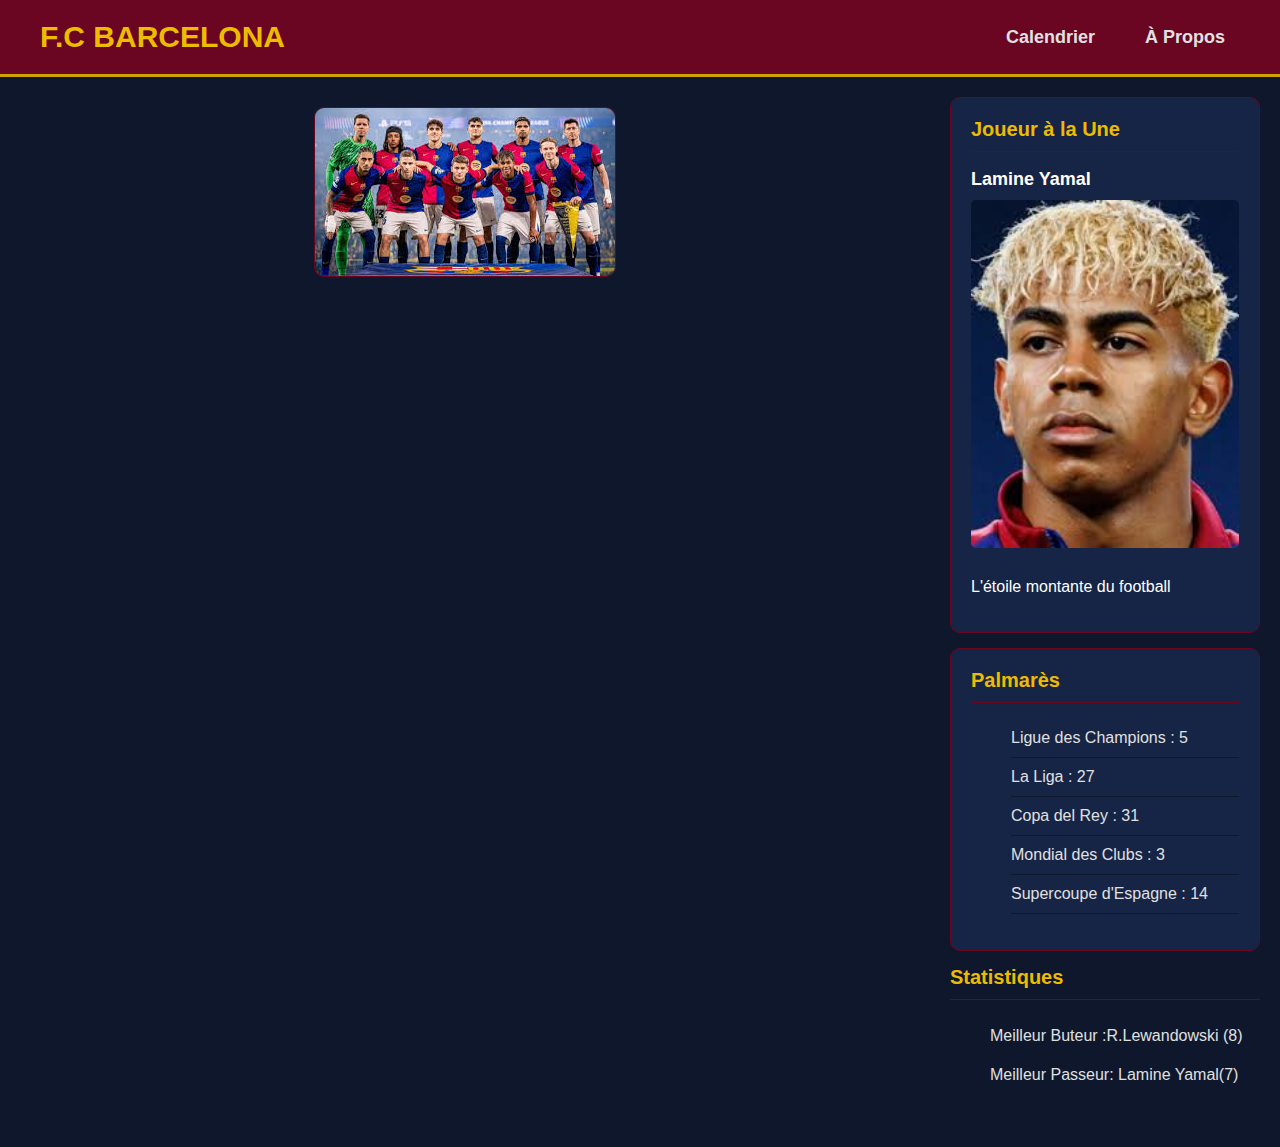
<file: index.html>
<!DOCTYPE html>
<html lang="fr">
<head>
    <meta charset="UTF-8">
    <meta name="viewport" content="width=device-width, initial-scale=1.0">
    <title>Barca One - Accueil</title>
    <link rel="stylesheet" href="index.css">
</head>
<body>

    <header>
        <div class="logo">
            <a href="index.html">F.C Barcelona</a>
        </div>
        <nav>
            <ul>
                <li><a href="calendrier.html">Calendrier</a></li>
                <li><a href="apropos.html">À Propos</a></li>
            </ul>
        </nav>
    </header>

    <main>
        <div class="contenu">

            <section class="gauche">
                
                <h1></h1>
                
                <p>
                   
                </p>

                <img src="images.jpg" alt="Equipe 25/26">

            </section>

            <aside class="droite">

    <div class="alaune">
        <h2>Joueur à la Une</h2>
        <h3>Lamine Yamal</h3>
        <img src="yamal.jpg" alt="Lamine Yamal">
        <p>L'étoile montante du football</p>
    </div>

    <div class="palmares">
        <h2>Palmarès</h2>
        <ul>
            <li>Ligue des Champions : 5</li>
            <li>La Liga : 27</li>
            <li>Copa del Rey : 31</li>
            <li>Mondial des Clubs : 3</li>
            <li>Supercoupe d'Espagne : 14</li>
        </ul>
    </div>

    <div class="stats">
        <h2>Statistiques</h2>
        <ul>
            <li>Meilleur Buteur :R.Lewandowski (8)</li>
            <li>Meilleur Passeur: Lamine Yamal(7)</li>
        </ul>
    </div>

</aside>

        </div> 
    
    </main>

    <footer>
        <p></p>
    </footer>
    
</body>
</html>
</file>
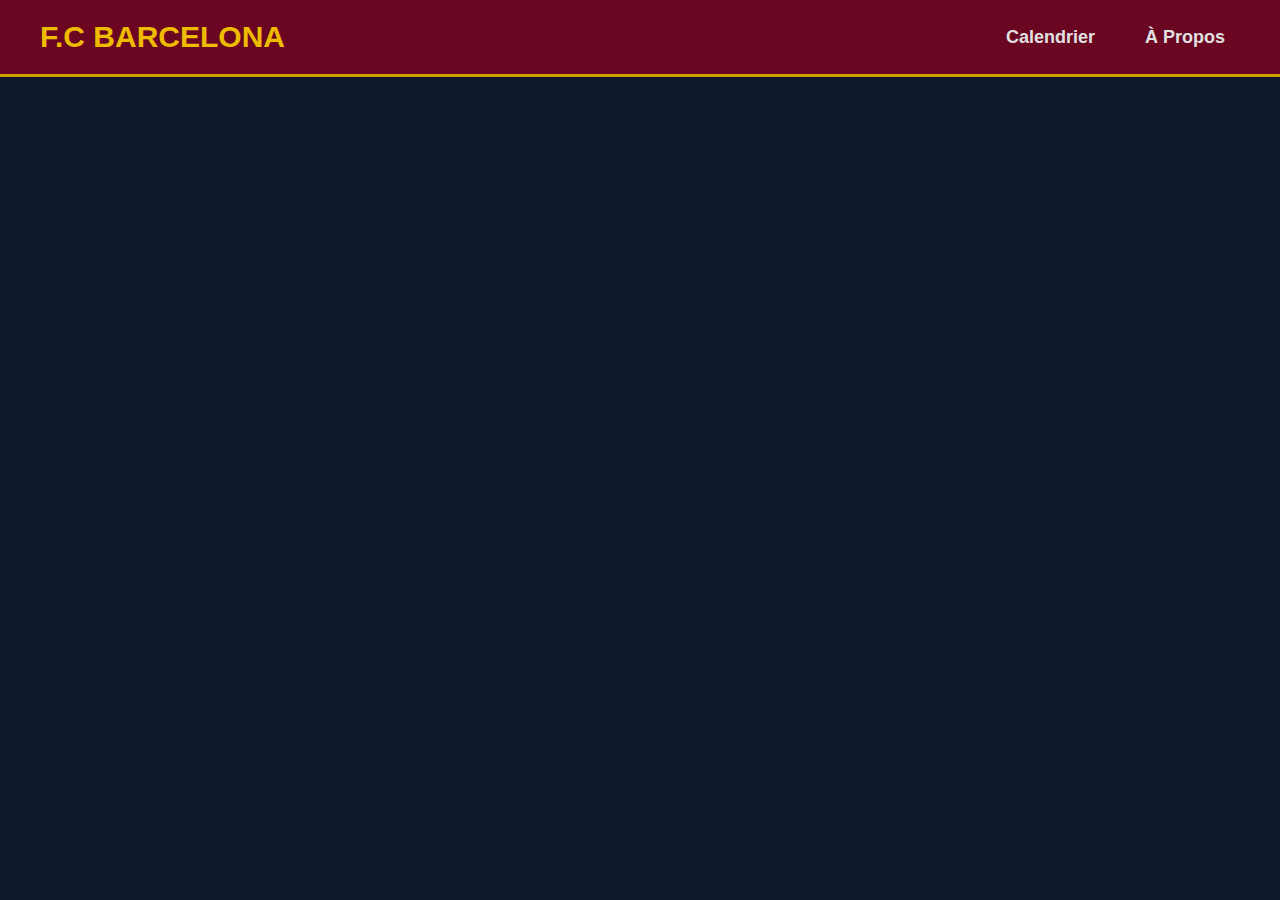
<file: accueil.html>
<!DOCTYPE html>
<html lang="fr">
<head>
    <meta charset="UTF-8">
    <meta name="viewport" content="width=device-width, initial-scale=1.0">
    <title>Barca One - Accueil</title>
    <link rel="stylesheet" href="accueil.css">
</head>
<body>

    <header>
        <div class="logo">
            <a href="accueil.html">F.C Barcelona</a>
        </div>
        <nav>
            <ul>
                <li><a href="calendrier.html">Calendrier</a></li>
                <li><a href="apropos.html">À Propos</a></li>
            </ul>
        </nav>
    </header>

    <main>
        <h1></h1>
        <p></p>
    </main>

    <footer>
        <p></p>
    </footer>
    
</body>
</html>
</file>
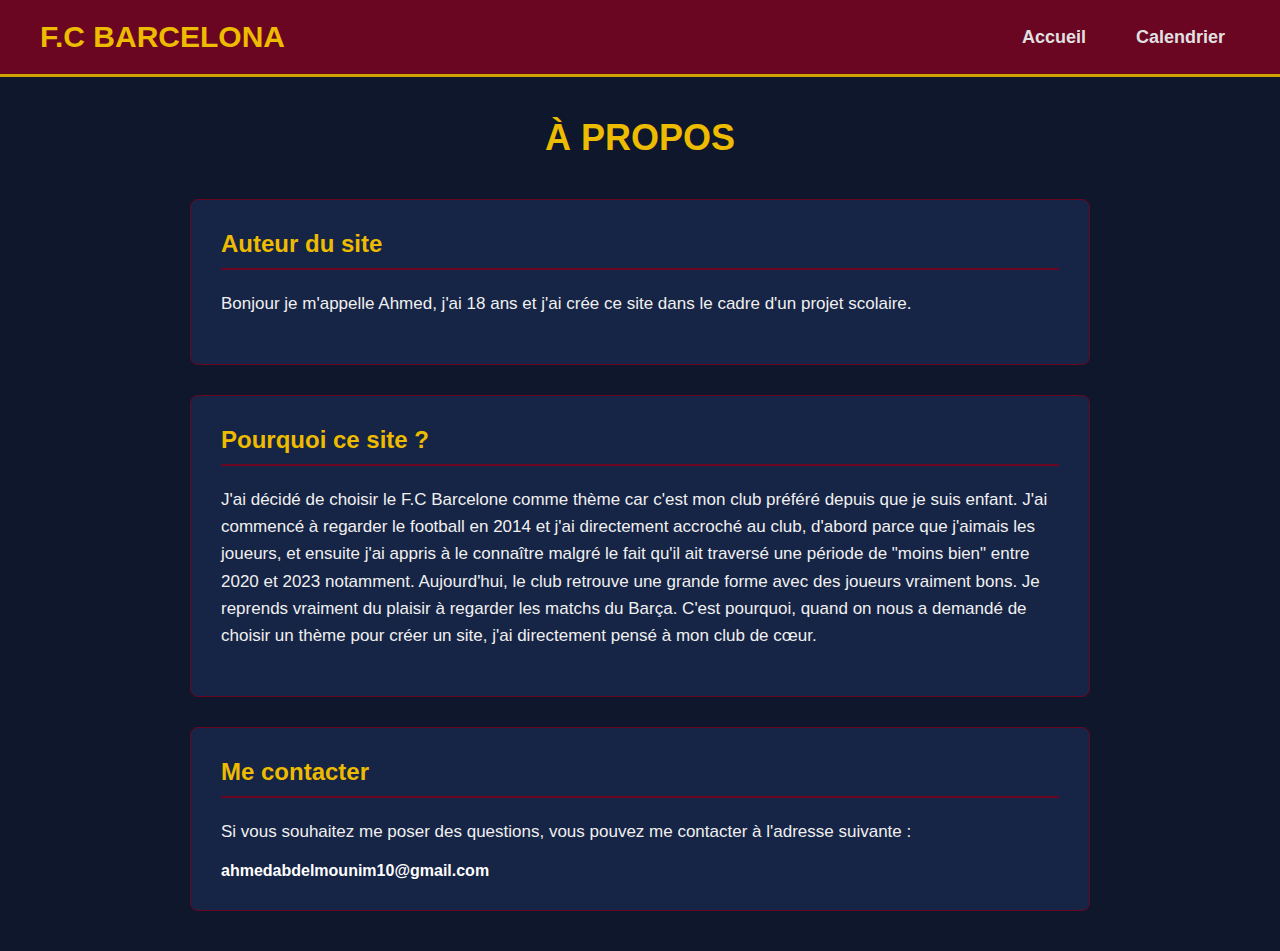
<file: apropos.html>
<!DOCTYPE html>
<html lang="fr">
<head>
    <meta charset="UTF-8">
    <meta name="viewport" content="width=device-width, initial-scale=1.0">
    <title>À Propos - Barca One</title>
    <link rel="stylesheet" href="apropos.css">
</head>
<body>

    <header>
        <div class="logo">
            <a href="index.html">F.C Barcelona</a>
        </div>
        <nav>
            <ul>
                <li><a href="index.html">Accueil</a></li>
                <li><a href="calendrier.html">Calendrier</a></li>
            </ul>
        </nav>
    </header>

    <main>
        <h1>À Propos</h1>
        <section class="qui">
            
            <h2>Auteur du site</h2>
            
            <p>Bonjour je m'appelle Ahmed, j'ai 18 ans et j'ai crée ce site dans le cadre d'un projet scolaire.</p>
            
        </section>
        <section class="pourquoi">
            
            <h2>Pourquoi ce site ?</h2>
            
            <p>J'ai décidé de choisir le F.C Barcelone comme thème car c'est mon club préféré depuis que je suis enfant. 
                    J'ai commencé à regarder le football en 2014 et j'ai directement accroché au club, d'abord parce que j'aimais les joueurs, 
                    et ensuite j'ai appris à le connaître malgré le fait qu'il ait traversé une période de "moins bien" entre 2020 et 2023 notamment.
                    Aujourd'hui, le club retrouve une grande forme avec des joueurs vraiment bons. Je reprends vraiment du plaisir à regarder les matchs du Barça.
                    C'est pourquoi, quand on nous a demandé de choisir un thème pour créer un site, j'ai directement pensé à mon club de cœur.
            </p>
            
        </section>

        <section class="contact">

            <h2>Me contacter</h2>
            
            <p>Si vous souhaitez me poser des questions, vous pouvez me contacter à l'adresse suivante :</p>
            <strong>ahmedabdelmounim10@gmail.com</strong>
        </section>
    </main>
</body>
</html>
</file>
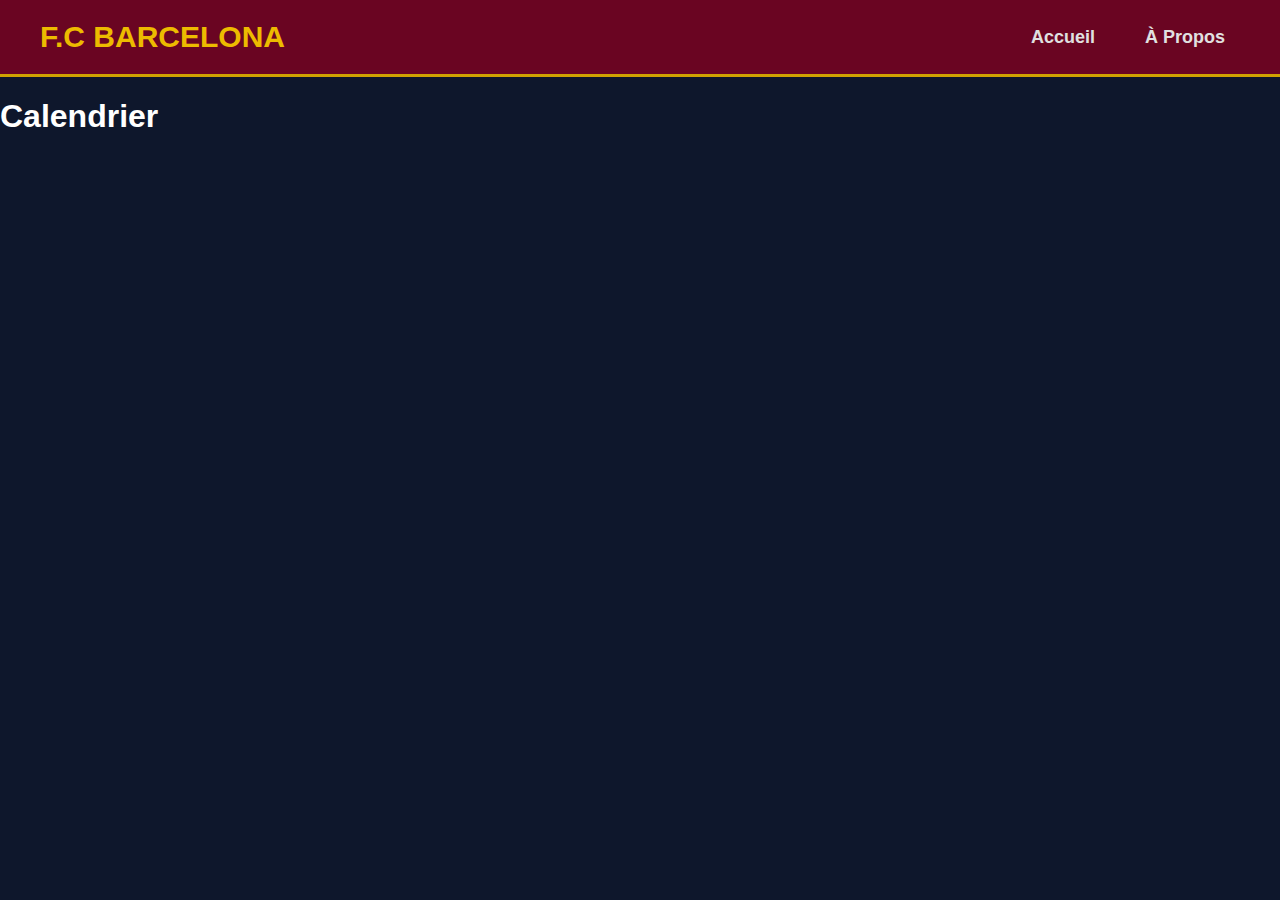
<file: calendrier.html>
<!DOCTYPE html>
<html lang="fr">
<head>
    <meta charset="UTF-8">
    <meta name="viewport" content="width=device-width, initial-scale=1.0">
    <title>Calendrier - Barca One</title>
    <link rel="stylesheet" href="accueil.css">
</head>
<body>

    <header>
        <div class="logo">
            <a href="accueil.html">F.C Barcelona</a>
        </div>
        <nav>
            <ul>
                <li><a href="accueil.html">Accueil</a></li>
                <li><a href="apropos.html">À Propos</a></li>
            </ul>
        </nav>
    </header>

    <main>
        <h1>Calendrier</h1>
        <p></p>
    </main>

    <footer>
        <p></p>
    </footer>
    
</body>
</html>
</file>
<file: index.css>
body {
    margin: 0;
    padding: 0;
    font-family: Arial, Helvetica, sans-serif;
    background-color: #0e172c;
    color: white;
}

header {
    background-color: #6a0522;
    color: white;
    padding: 20px 40px;
    display: flex;
    justify-content: space-between;
    align-items: center;
    border-bottom: 3px solid #cfa302;
}

.logo a {
    color: #edbb00;
    text-decoration: none;
    font-size: 30px;
    font-weight: bold;
    text-transform: uppercase;
}

nav ul {
    list-style: none;
    margin: 0;
    padding: 0;
    display: flex;
    gap: 20px;
}

nav ul li a {
    color: #e0e0e0;
    text-decoration: none;
    font-size: 18px;
    font-weight: bold;
    padding: 10px 15px;
    border-radius: 5px;
    transition: background-color 0.3s, color 0.3s;
}

nav ul li a:hover {
    background-color: #cfa302;
    color: #0e172c;
}



.contenu {
    display: grid;

    grid-template-columns: 1fr 350px;
    min-height: 100vh; 
    width: 100%;
    margin: 0;
}


.gauche {
    padding: 10px; 
}

.gauche img {
    width: auto;        
    max-width: 100%;    
    max-height: 75vh;  
    border-radius: 10px;
    border: 1px solid #6a0522;
    display: block;     
    margin: 0 auto;     
}

.droite {
    padding: 20px;
    display: flex;
    flex-direction: column;
    gap: 15px; 
    justify-content: center; 
}


.alaune, .palmares{
    background-color: #162445; 
    border: 1px solid #6a0522; 
    border-radius: 10px;
    padding: 20px;
}


.alaune img {
    width: 100%; 
    border-radius: 5px;
    margin: 10px 0; 

}

.droite h2 {
    color: #edbb00;
    margin-top: 0;
    border-bottom: 1px solid #6a0522;
    padding-bottom: 10px;
    font-size: 20px;
}


.alaune h3 {
    color: white;
    margin: 0;
    font-size: 18px;
}

.palmares li, .stats li {
    list-style: none;
    color: #e0e0e0;
    padding: 10px 0;
    border-bottom: 1px solid #0e172c;
}

.gauche h1 {
    color: #edbb00;
    text-transform: uppercase;
    text-align: center;
    margin-bottom: 20px;
    font-size: 30px;
}
.legende {
    text-align: center;
    color: #edbb00;
    font-size: 20px;
    font-weight: bold;
    margin-top: 15px;
    text-transform: uppercase;
}

@media (max-width: 800px) {
    
    header {
        flex-direction: column;
        text-align: center;
        gap: 15px;
    }
    .contenu {
        display: flex;
        flex-direction: column;
    }
    .gauche, .droite {
        width: auto;   
        padding: 10px; 
        margin: 0;
    }
    .gauche img {
        width: 100%;   
        height: auto;  
        border: none;  
    }
    .droite {
        margin-top: 20px;
    }
}
</file>
<file: accueil.css>
body {
    margin: 0;
    padding: 0;
    font-family: Arial, Helvetica, sans-serif;
    background-color: #0e172c;
    color: white;
}

header {
    background-color: #6a0522;
    color: white;
    padding: 20px 40px;
    display: flex;
    justify-content: space-between;
    align-items: center;
    border-bottom: 3px solid #cfa302;
}

.logo a {
    color: #edbb00;
    text-decoration: none;
    font-size: 30px;
    font-weight: bold;
    text-transform: uppercase;
}

nav ul {
    list-style: none;
    margin: 0;
    padding: 0;
    display: flex;
    gap: 20px;
}

nav ul li a {
    color: #e0e0e0;
    text-decoration: none;
    font-size: 18px;
    font-weight: bold;
    padding: 10px 15px;
    border-radius: 5px;
    transition: background-color 0.3s, color 0.3s;
}

nav ul li a:hover {
    background-color: #cfa302;
    color: #0e172c;
}
</file>
<file: apropos.css>
body {
    margin: 0;
    padding: 0;
    font-family: Arial, Helvetica, sans-serif;
    background-color: #0e172c;
    color: white;
}

header {
    background-color: #6a0522;
    padding: 20px 40px;
    display: flex;
    justify-content: space-between;
    align-items: center;
    border-bottom: 3px solid #cfa302;
}

.logo a {
    color: #edbb00;
    text-decoration: none;
    font-size: 30px;
    font-weight: bold;
    text-transform: uppercase;
}


nav ul {
    list-style: none;
    margin: 0;
    padding: 0;
    display: flex;
    gap: 20px;
}

nav ul li a {
    color: #e0e0e0;
    text-decoration: none;
    font-size: 18px;
    font-weight: bold;
    padding: 10px 15px;
    border-radius: 5px;
    transition: background-color 0.3s, color 0.3s;
}


nav ul li a:hover {
    background-color: #cfa302;
    color: #0e172c;
}

main {
    max-width: 900px;
    margin: 40px auto;
    padding: 0 20px;
}

main h1 {
    color: #edbb00; 
    text-transform: uppercase;
    text-align: center;
    font-size: 36px;
    margin-bottom: 40px; 
}


.qui,
.pourquoi,
.contact {
    background-color: #162445; 
    border: 1px solid #6a0522; 
    border-radius: 8px; 
    padding: 30px;
    margin-bottom: 30px; 
}


main h2 {
    color: #edbb00; 
    border-bottom: 2px solid #6a0522; 
    padding-bottom: 10px;
    margin-top: 0; 
}


main p {
    font-size: 17px;
    line-height: 1.6; 
    color: #f0f0f0; 
}

@media (max-width: 800px) {
    header {
        flex-direction: column;
        text-align: center;
        gap: 10px;
    }
    .qui, .pourquoi, .contact {
        width: auto;      
        margin: 10px;     
        padding: 0;       
    }
}
</file>
